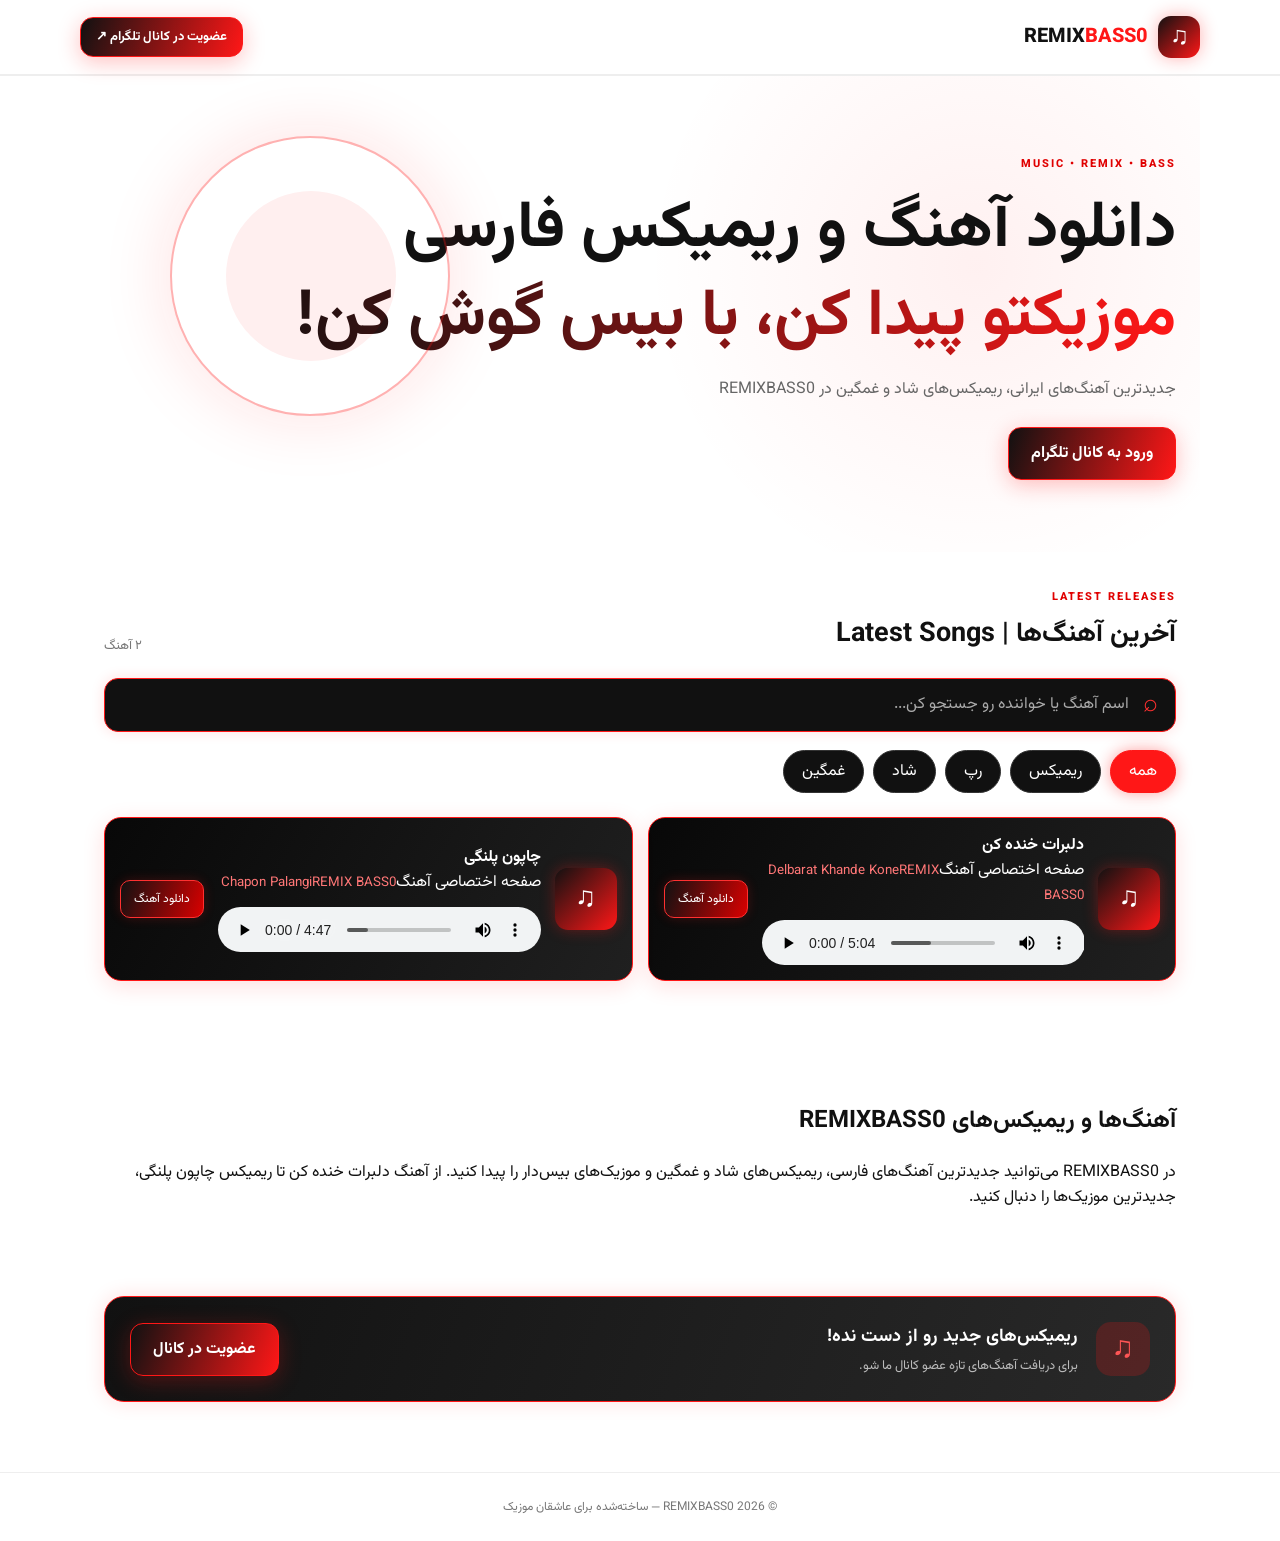
<file: index.html>
<!doctype html>
<html lang="fa" dir="rtl">
<head> <link rel="manifest" href="manifest.json">
<meta name="theme-color" content="#080808">
<meta name="apple-mobile-web-app-capable" content="yes">
  <meta name="google-site-verification" content="JpZeA1Qv8X7gBXCfBe9l_iuVdIGGsV_RSBL-NeZoP2Y" />
  
  <meta charset="utf-8">
  <meta name="viewport" content="width=device-width, initial-scale=1">
  <meta name="theme-color" content="#090711">

  <title>دانلود آهنگ و ریمیکس فارسی | REMIXBASS0</title>

  <meta name="description" content="دانلود آهنگ جدید فارسی و ایرانی، ریمیکس شاد و غمگین، موزیک بیس‌دار و جدیدترین ریمیکس‌های REMIXBASS0 همراه با پخش آنلاین و دانلود آهنگ.">

  <meta name="robots" content="index, follow">
  <meta name="author" content="REMIXBASS0">

  <link rel="canonical" href="https://hajymmly46-ops.github.io/REMIX_BASS0/">

  <meta property="og:type" content="website">
  <meta property="og:title" content="REMIXBASS0 | دانلود آهنگ و ریمیکس">
  <meta property="og:description" content="جدیدترین آهنگ‌ها و ریمیکس‌های فارسی و ایرانی">
  <meta property="og:url" content="https://hajymmly46-ops.github.io/REMIX_BASS0/">
  <meta property="og:site_name" content="REMIXBASS0">
  <meta property="og:locale" content="fa_IR">

  <meta name="twitter:card" content="summary">
  <meta name="twitter:title" content="REMIXBASS0 Music">
  <meta name="twitter:description" content="Persian Music, Remix and Bass Downloads">

  <script type="application/ld+json">
  {
    "@context": "https://schema.org",
    "@type": "WebSite",
    "name": "REMIXBASS0",
    "alternateName": "ریمیکس بیس صفر",
    "url": "https://hajymmly46-ops.github.io/REMIX_BASS0/",
    "inLanguage": ["fa", "en"]
  }
  </script>

  <link rel="stylesheet" href="style.css">
</head>

<body>

  <header class="topbar">
    <a class="brand" href="#">
      <span class="brand-mark">♫</span>
      <span>REMIX<span class="purple">BASS0</span></span>
    </a>

    <a class="telegram small" href="https://t.me/REMIX_BASS0" target="_blank" rel="noopener">
      عضویت در کانال تلگرام ↗
    </a>
  </header>

  <main>

    <section class="hero">
      <div class="eyebrow">MUSIC • REMIX • BASS</div>

      <h1>
        دانلود آهنگ و ریمیکس فارسی<br>
        <span>موزیکتو پیدا کن، با بیس گوش کن!</span>
      </h1>

      <p>
        جدیدترین آهنگ‌های ایرانی، ریمیکس‌های شاد و غمگین
        در REMIXBASS0
      </p>

      <a class="telegram" href="https://t.me/REMIX_BASS0" target="_blank" rel="noopener">
        ورود به کانال تلگرام
      </a>

      <div class="orb orb-one"></div>
      <div class="orb orb-two"></div>
    </section>

    <section class="content">

      <div class="section-head">
        <div>
          <span class="eyebrow">LATEST RELEASES</span>
          <h2>آخرین آهنگ‌ها | Latest Songs</h2>
        </div>

        <span class="count" id="songCount">۰ آهنگ</span>
      </div>

      <label class="search">
        <span>⌕</span>
        <input id="search" type="search" placeholder="اسم آهنگ یا خواننده رو جستجو کن...">
      </label>

      <div class="chips">
        <button class="chip active" data-filter="همه">همه</button>
        <button class="chip" data-filter="ریمیکس">ریمیکس</button>
        <button class="chip" data-filter="رپ">رپ</button>
        <button class="chip" data-filter="شاد">شاد</button>
        <button class="chip" data-filter="غمگین">غمگین</button>
      </div>

      <div class="songs" id="songs"></div>

      <p class="empty" id="empty">
        هنوز آهنگی اضافه نشده.
      </p>

    </section>

    <section class="content">
  <h2>آهنگ‌ها و ریمیکس‌های REMIXBASS0</h2>

  <p>
    در REMIXBASS0 می‌توانید جدیدترین آهنگ‌های فارسی،
    ریمیکس‌های شاد و غمگین و موزیک‌های بیس‌دار را پیدا کنید.
    از آهنگ دلبرات خنده کن تا ریمیکس چاپون پلنگی،
    جدیدترین موزیک‌ها را دنبال کنید.
  </p>
</section>

<section class="join">
      <div class="join-icon">♫</div>

      <div>
        <h2>ریمیکس‌های جدید رو از دست نده!</h2>
        <p>برای دریافت آهنگ‌های تازه عضو کانال ما شو.</p>
      </div>

      <a class="telegram" href="https://t.me/REMIX_BASS0" target="_blank" rel="noopener">
        عضویت در کانال
      </a>
    </section>

  </main>

  <footer>
    © 2026 REMIXBASS0 — ساخته‌شده برای عاشقان موزیک
  </footer>

  <div class="gate" id="gate" aria-hidden="true">
    <div class="gate-box">

      <button class="close" id="closeGate" aria-label="بستن">×</button>

      <div class="gate-icon">♫</div>

      <h2>اول یه سر به کانال بزن!</h2>

      <p>
        برای ادامه، وارد کانال تلگرام REMIXBASS0 شو.
        بعد از برگشت، دکمه ادامه دانلود رو بزن.
      </p>

      <a class="telegram full" id="joinLink"
        href="https://t.me/REMIX_BASS0"
        target="_blank" rel="noopener">
        رفتن به کانال تلگرام ↗
      </a>

      <button class="continue" id="continueDownload">
        برگشتم؛ ادامه دانلود
      </button>

      <small>
        این روش عضویت واقعی را تأیید نمی‌کند.
      </small>

    </div>
  </div>

  <script src="script.js"></script>
<script>
if ("serviceWorker" in navigator) {
  window.addEventListener("load", () => {
    navigator.serviceWorker.register("./sw.js");
  });
}
</script>
</body>
</html>
</file>
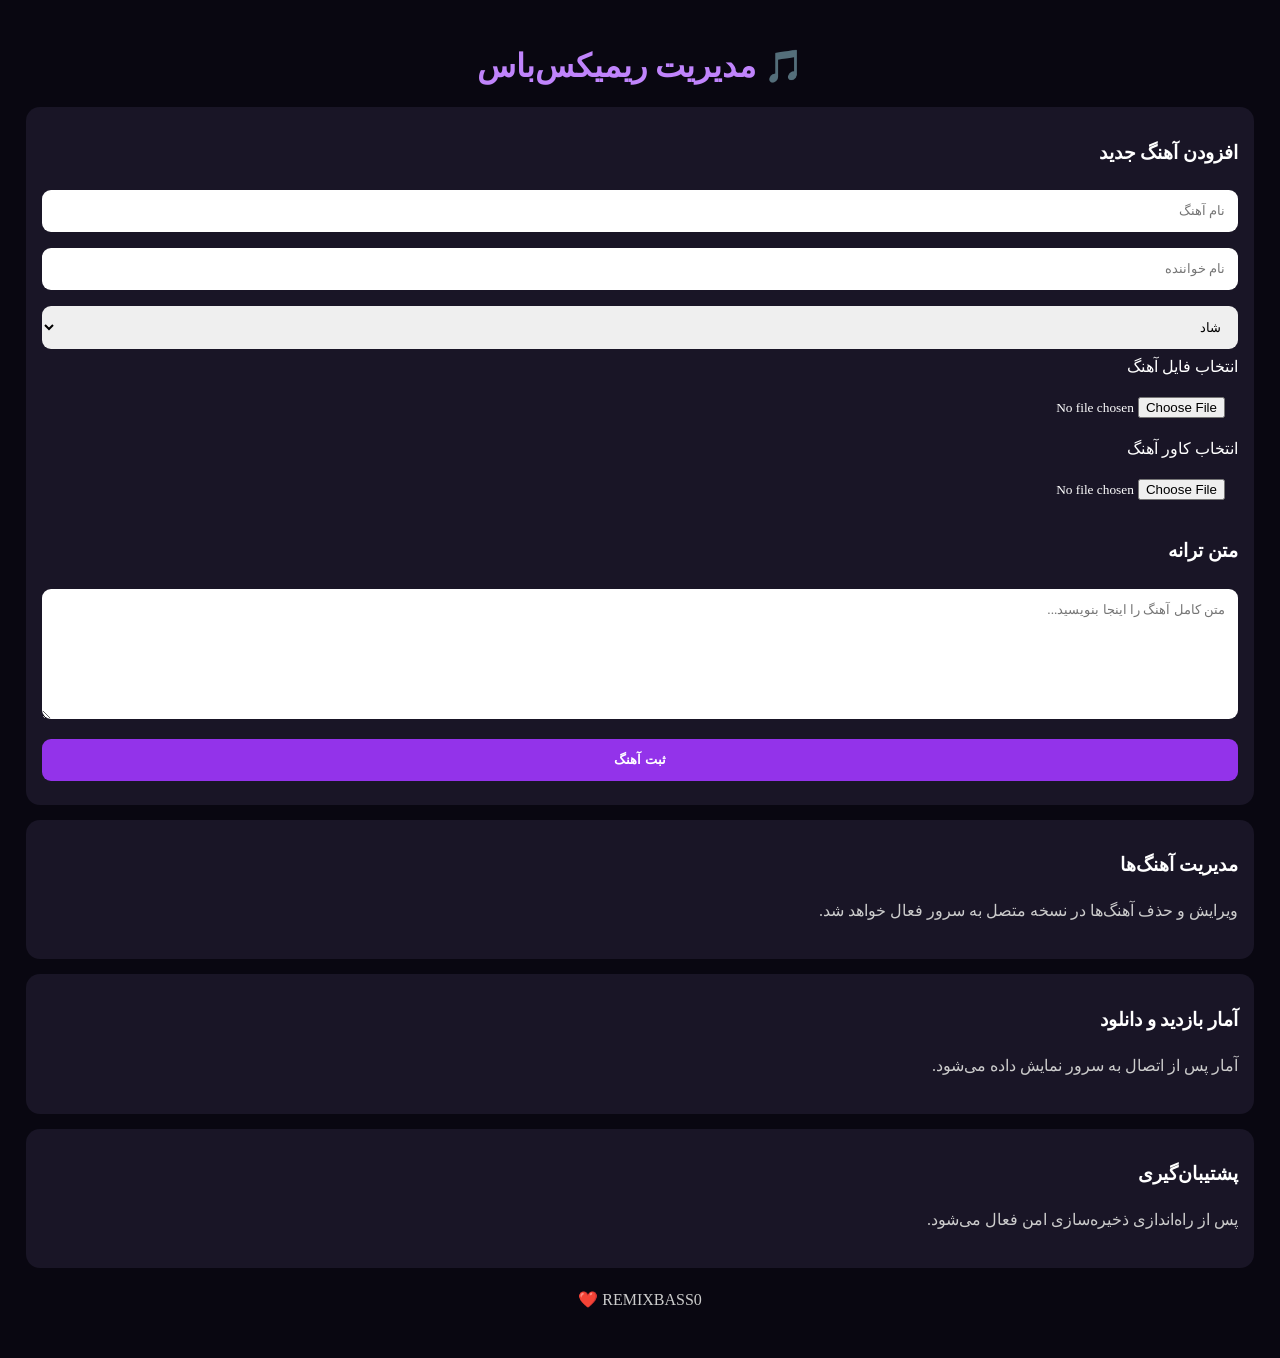
<file: admin.html>
<!DOCTYPE html>
<html lang="fa" dir="rtl">
<head>
<meta charset="UTF-8">
<meta name="viewport" content="width=device-width, initial-scale=1">
<title>مدیریت ریمیکس‌باس</title>
<style>
body{background:#090711;color:white;font-family:tahoma;padding:18px}
h1{color:#c084fc;text-align:center}
.box{background:#191526;padding:16px;border-radius:14px;margin:15px 0}
input,textarea,select,button{width:100%;box-sizing:border-box;padding:13px;margin:8px 0;border:0;border-radius:9px;font-family:tahoma}
button{background:#9333ea;color:white;font-weight:bold}
textarea{height:130px}
p{color:#ccc;line-height:2}
</style>
</head>
<body>
<h1>🎵 مدیریت ریمیکس‌باس</h1>
<div class="box">
<h3>افزودن آهنگ جدید</h3>
<input placeholder="نام آهنگ">
<input placeholder="نام خواننده">
<select>
<option>شاد</option>
<option>غمگین</option>
<option>ریمیکس</option>
<option>جدید</option>
<option>پرطرفدار</option>
</select>
<label>انتخاب فایل آهنگ</label>
<input type="file" accept="audio/*">
<label>انتخاب کاور آهنگ</label>
<input type="file" accept="image/*">
<h3>متن ترانه</h3>
<textarea placeholder="متن کامل آهنگ را اینجا بنویسید..."></textarea>
<button>ثبت آهنگ</button>
</div>
<div class="box">
<h3>مدیریت آهنگ‌ها</h3>
<p>ویرایش و حذف آهنگ‌ها در نسخه متصل به سرور فعال خواهد شد.</p>
</div>
<div class="box">
<h3>آمار بازدید و دانلود</h3>
<p>آمار پس از اتصال به سرور نمایش داده می‌شود.</p>
</div>
<div class="box">
<h3>پشتیبان‌گیری</h3>
<p>پس از راه‌اندازی ذخیره‌سازی امن فعال می‌شود.</p>
</div>
<p style="text-align:center">REMIXBASS0 ❤️</p>
</body>
</html>
</file>
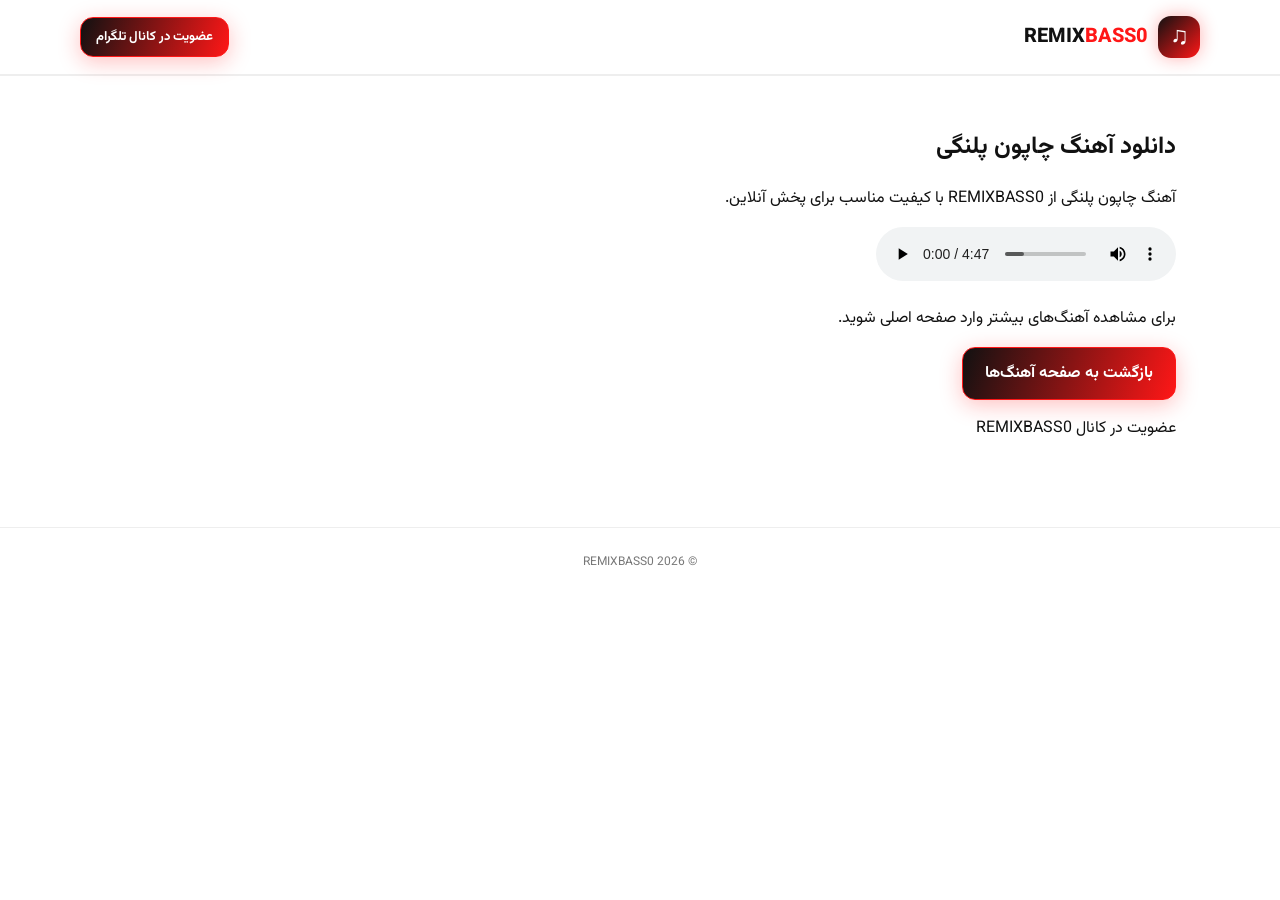
<file: chapon-palangi.html>
<!doctype html>
<html lang="fa" dir="rtl">
<head>
  <meta charset="UTF-8">
  <meta name="viewport" content="width=device-width, initial-scale=1">

  <title>دانلود آهنگ چاپون پلنگی | REMIXBASS0</title>

  <meta name="description" content="پخش آنلاین و دانلود آهنگ چاپون پلنگی از REMIXBASS0. جدیدترین آهنگ‌ها و ریمیکس‌های فارسی.">

  <link rel="canonical" href="https://hajymmly46-ops.github.io/REMIX_BASS0/chapon-palangi.html">

  <link rel="stylesheet" href="style.css">
</head>

<body>

  <header class="topbar">
    <a class="brand" href="index.html">
      <span class="brand-mark">♫</span>
      <span>REMIX<span class="purple">BASS0</span></span>
    </a>

    <a class="telegram small"
       href="https://t.me/REMIX_BASS0"
       target="_blank" rel="noopener">
      عضویت در کانال تلگرام
    </a>
  </header>

  <main>
    <section class="content">

      <h1>دانلود آهنگ چاپون پلنگی</h1>

      <p>
        آهنگ چاپون پلنگی از REMIXBASS0
        با کیفیت مناسب برای پخش آنلاین.
      </p>

      <audio controls preload="metadata">
        <source src="assets/chapon%20palangi%20(1).mp3" type="audio/mpeg">
        مرورگر شما از پخش صوت پشتیبانی نمی‌کند.
      </audio>

      <p>
        برای مشاهده آهنگ‌های بیشتر وارد صفحه اصلی شوید.
      </p>

      <a class="telegram" href="index.html">
        بازگشت به صفحه آهنگ‌ها
      </a>

      <p>
        <a href="https://t.me/REMIX_BASS0">
          عضویت در کانال REMIXBASS0
        </a>
      </p>

    </section>
  </main>

  <footer>
    © 2026 REMIXBASS0
  </footer>

</body>
</html>
</file>
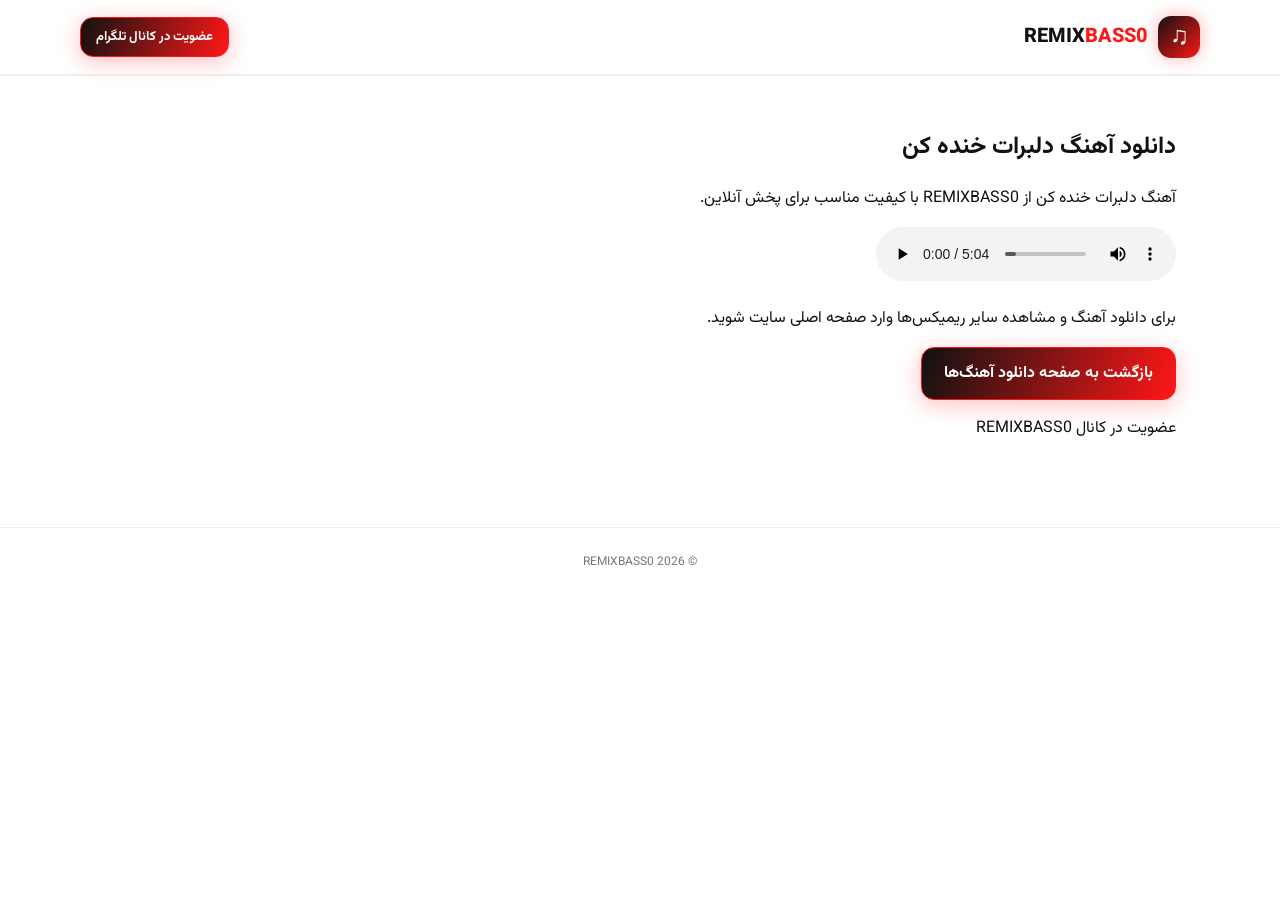
<file: delbarat-khande-kone.html>
<!doctype html>
<html lang="fa" dir="rtl">
<head>
  <meta charset="UTF-8">
  <meta name="viewport" content="width=device-width, initial-scale=1">

  <title>دانلود آهنگ دلبرات خنده کن | REMIXBASS0</title>

  <meta name="description" content="پخش آنلاین و دانلود آهنگ دلبرات خنده کن از REMIXBASS0. جدیدترین آهنگ‌ها و ریمیکس‌های فارسی.">

  <link rel="canonical" href="https://hajymmly46-ops.github.io/REMIX_BASS0/delbarat-khande-kone.html">

  <link rel="stylesheet" href="style.css">
</head>

<body>

  <header class="topbar">
    <a class="brand" href="index.html">
      <span class="brand-mark">♫</span>
      <span>REMIX<span class="purple">BASS0</span></span>
    </a>

    <a class="telegram small"
       href="https://t.me/REMIX_BASS0"
       target="_blank" rel="noopener">
      عضویت در کانال تلگرام
    </a>
  </header>

  <main>
    <section class="content">

      <h1>دانلود آهنگ دلبرات خنده کن</h1>

      <p>
        آهنگ دلبرات خنده کن از REMIXBASS0
        با کیفیت مناسب برای پخش آنلاین.
      </p>

      <audio controls preload="metadata">
        <source src="assets/Delbarat%20Khande%20Kone%20(1).mp3" type="audio/mpeg">
        مرورگر شما از پخش صوت پشتیبانی نمی‌کند.
      </audio>

      <p>
        برای دانلود آهنگ و مشاهده سایر ریمیکس‌ها
        وارد صفحه اصلی سایت شوید.
      </p>

      <a class="telegram" href="index.html">
        بازگشت به صفحه دانلود آهنگ‌ها
      </a>

      <p>
        <a href="https://t.me/REMIX_BASS0">
          عضویت در کانال REMIXBASS0
        </a>
      </p>

    </section>
  </main>

  <footer>
    © 2026 REMIXBASS0
  </footer>

</body>
  </html>
</file>
<file: style.css>
@import url('https://fonts.googleapis.com/css2?family=Vazirmatn:wght@400;500;600;700;800&display=swap');

:root {
  --bg: #ffffff;
  --panel: #090909;
  --muted: #777777;
  --red: #ff1717;
  --red2: #ff4545;
  --line: #292929;
}

* {
  box-sizing: border-box;
}

body {
  margin: 0;
  background: #fff;
  color: #111;
  font-family: Vazirmatn, Tahoma, sans-serif;
}

a {
  color: inherit;
  text-decoration: none;
}

.topbar {
  min-height: 76px;
  display: flex;
  align-items: center;
  justify-content: space-between;
  padding: 0 max(5%, calc((100% - 1120px)/2));
  border-bottom: 2px solid #eee;
  background: #fff;
  position: sticky;
  top: 0;
  z-index: 3;
}

.brand {
  display: flex;
  gap: 10px;
  align-items: center;
  font-size: 20px;
  font-weight: 800;
}

.brand-mark {
  display: grid;
  place-items: center;
  width: 42px;
  height: 42px;
  border-radius: 13px;
  background: linear-gradient(135deg, #111, #ff1717);
  color: white;
  font-size: 25px;
  box-shadow: 0 0 18px #ff171755;
}

.purple {
  color: #ff1717;
}

.telegram {
  display: inline-flex;
  align-items: center;
  justify-content: center;
  background: linear-gradient(110deg, #111, #ff1717);
  padding: 13px 22px;
  border-radius: 13px;
  font-weight: 700;
  box-shadow: 0 5px 22px #ff171744;
  border: 1px solid #ff1717;
  color: white;
  cursor: pointer;
}

.telegram.small {
  padding: 9px 15px;
  font-size: 13px;
}

.hero {
  max-width: 1120px;
  margin: auto;
  min-height: 390px;
  padding: 80px 24px 72px;
  position: relative;
  overflow: hidden;
  background: radial-gradient(circle at 80% 40%, #ff171710, transparent 35%);
}

.eyebrow {
  font-size: 11px;
  letter-spacing: 2px;
  color: #e00000;
  font-weight: 800;
}

.hero h1 {
  font-size: clamp(38px, 6vw, 65px);
  line-height: 1.35;
  margin: 14px 0;
  color: #111;
}

.hero h1 span {
  background: linear-gradient(90deg, #111, #ff1717);
  -webkit-background-clip: text;
  background-clip: text;
  color: transparent;
}

.hero p {
  color: #666;
  margin: 0 0 25px;
}

.orb {
  position: absolute;
  border-radius: 50%;
  pointer-events: none;
}

.orb-one {
  width: 280px;
  height: 280px;
  border: 2px solid #ff171755;
  box-shadow: 0 0 70px #ff171722;
  left: 8%;
  top: 60px;
}

.orb-two {
  width: 170px;
  height: 170px;
  background: #ff171711;
  left: 13%;
  top: 115px;
}

.content {
  max-width: 1120px;
  margin: 0 auto;
  padding: 32px 24px 70px;
}

.section-head {
  display: flex;
  justify-content: space-between;
  align-items: end;
  margin-bottom: 22px;
}

.section-head h2 {
  margin: 4px 0 0;
  font-size: 27px;
}

.count {
  color: #777;
  font-size: 13px;
}

.search {
  min-height: 54px;
  background: #111;
  border: 1px solid #ff1717;
  border-radius: 14px;
  display: flex;
  align-items: center;
  padding: 0 17px;
  gap: 12px;
  box-shadow: 0 0 14px #ff171722;
}

.search span {
  font-size: 25px;
  color: #ff3030;
}

.search input {
  width: 100%;
  background: none;
  border: 0;
  outline: 0;
  color: white;
  font: inherit;
}

.search input::placeholder {
  color: #aaa;
}

.chips {
  display: flex;
  gap: 9px;
  flex-wrap: wrap;
  margin: 18px 0 24px;
}

.chip {
  background: #111;
  border: 1px solid #333;
  border-radius: 30px;
  padding: 8px 18px;
  color: white;
  font: inherit;
  cursor: pointer;
  transition: .2s;
}

.chip:hover,
.chip.active {
  background: #ff1717;
  border-color: #ff1717;
  color: white;
  box-shadow: 0 0 16px #ff171766;
}

.songs {
  display: grid;
  grid-template-columns: repeat(2, minmax(0, 1fr));
  gap: 15px;
}

.song {
  display: flex;
  align-items: center;
  gap: 14px;
  background: linear-gradient(120deg, #080808, #202020);
  border: 1px solid #ff1717;
  padding: 15px;
  border-radius: 17px;
  min-width: 0;
  color: white;
  box-shadow: 0 5px 22px #ff171722;
}

.cover {
  width: 62px;
  height: 62px;
  flex: none;
  border-radius: 13px;
  background: linear-gradient(135deg, #111, #ff1717);
  display: grid;
  place-items: center;
  font-size: 28px;
  color: white;
  box-shadow: 0 0 15px #ff171755;
}

.song-info {
  min-width: 0;
  flex: 1;
}

.song-info strong {
  display: block;
  white-space: nowrap;
  overflow: hidden;
  text-overflow: ellipsis;
  color: white;
}

.song-info small {
  color: #ff7777;
}

.song audio {
  display: block !important;
  width: 100% !important;
  height: 45px !important;
  margin-top: 12px;
  visibility: visible !important;
  opacity: 1 !important;
}

.download {
  border: 1px solid #ff3030;
  color: white;
  background: linear-gradient(110deg, #111, #d90000);
  padding: 9px 13px;
  border-radius: 10px;
  font: inherit;
  font-size: 12px;
  cursor: pointer;
  white-space: nowrap;
  box-shadow: 0 0 12px #ff171733;
}

.download:hover {
  box-shadow: 0 0 20px #ff171788;
}

.empty {
  text-align: center;
  color: #777;
  padding: 35px 10px;
}

.empty code {
  color: #ff1717;
}

.join {
  max-width: 1072px;
  margin: 0 auto 70px;
  padding: 25px;
  background: linear-gradient(110deg, #111, #292929);
  border: 1px solid #ff1717;
  border-radius: 20px;
  display: flex;
  align-items: center;
  gap: 18px;
  color: white;
  box-shadow: 0 0 20px #ff171722;
}

.join-icon {
  width: 54px;
  height: 54px;
  border-radius: 15px;
  background: #ff171733;
  display: grid;
  place-items: center;
  font-size: 30px;
  color: #ff5555;
}

.join div:nth-child(2) {
  flex: 1;
}

.join h2 {
  font-size: 18px;
  margin: 0 0 5px;
}

.join p {
  color: #bbb;
  margin: 0;
  font-size: 13px;
}

footer {
  text-align: center;
  color: #777;
  padding: 25px;
  border-top: 1px solid #eee;
  font-size: 12px;
}

.gate {
  display: none;
  position: fixed;
  inset: 0;
  background: #000d;
  z-index: 10;
  place-items: center;
  padding: 20px;
}

.gate.show {
  display: grid;
}

.gate-box {
  position: relative;
  width: min(440px, 100%);
  background: #111;
  border: 1px solid #ff1717;
  border-radius: 22px;
  padding: 30px;
  text-align: center;
  color: white;
  box-shadow: 0 0 35px #ff171744;
}

.close {
  position: absolute;
  left: 15px;
  top: 12px;
  background: none;
  border: 0;
  color: #aaa;
  font-size: 27px;
  cursor: pointer;
}

.gate-icon {
  margin: 0 auto 12px;
  width: 58px;
  height: 58px;
  border-radius: 18px;
  background: #ff171733;
  color: #ff5555;
  display: grid;
  place-items: center;
  font-size: 32px;
}

.gate-box h2 {
  margin: 8px 0;
}

.gate-box p,
.gate-box small {
  color: #bbb;
  line-height: 2;
}

.full {
  width: 100%;
  margin: 10px 0;
}

.continue {
  width: 100%;
  padding: 12px;
  border: 1px solid #ff3030;
  background: #222;
  color: white;
  border-radius: 12px;
  font: inherit;
  cursor: pointer;
}

.gate-box small {
  display: block;
  font-size: 10px;
  margin-top: 13px;
}

@media(max-width: 650px) {
  .topbar {
    min-height: 66px;
    padding: 0 16px;
  }

  .brand {
    font-size: 16px;
  }

  .hero {
    min-height: 350px;
    padding: 65px 20px;
  }

  .orb-one {
    left: -80px;
  }

  .songs {
    grid-template-columns: 1fr;
  }

  .content {
    padding: 25px 16px 50px;
  }

  .song {
    flex-wrap: wrap;
  }

  .song-info {
    min-width: calc(100% - 90px);
  }

  .song-info audio {
    width: 100% !important;
  }

  .download {
    width: 100%;
    padding: 11px;
  }

  .join {
    margin: 0 16px 45px;
    flex-wrap: wrap;
  }

  .join div:nth-child(2) {
    min-width: calc(100% - 80px);
  }

  .join .telegram {
    width: 100%;
  }

  .telegram.small {
    font-size: 11px;
    padding: 8px 10px;
  }
  }
</file>
